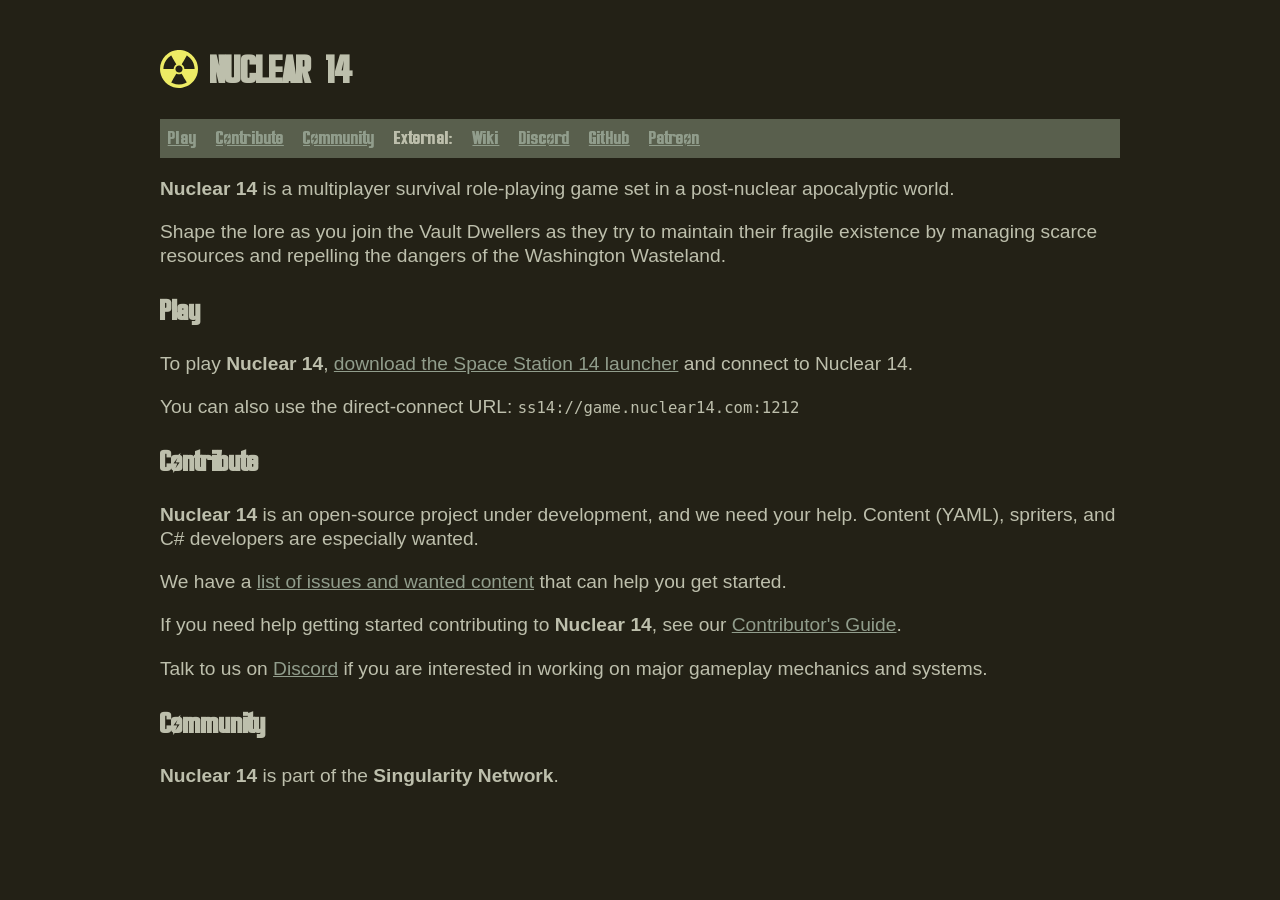
<file: index.html>
<!DOCTYPE HTML>
<html lang="en">
<title>Nuclear 14</title>
<meta charset="UTF-8">
<link rel="stylesheet" href="style/style.css">


<h1><img src='images/trifoil-nc.svg'>NUCLEAR 14</h1>

<ul id='nav'>
<li><a href="#play">Play</a>
<li><a href="#contribute">Contribute</a>
<li><a href="#contribute">Community</a>
<li>External:
<li><a href="https://wiki.singularity14.co.uk/mediawiki/index.php/Nuclear_14:Main_Page">Wiki</a>
<li><a class='external' href="https://nuclear14.com/discord">Discord</a>
<li><a class='external' href="https://github.com/Vault-Overseers/nuclear-14">GitHub</a>
<li><a class='external' href="https://www.patreon.com/SingularityNetwork">Patreon</a>
</ul>

<p>
<b>Nuclear 14</b> is a multiplayer survival role-playing game set in a post-nuclear apocalyptic world.
</p>

<p>
Shape the lore as you join the Vault Dwellers as they try to maintain their fragile existence by managing scarce resources and repelling the dangers of the Washington Wasteland.
</p>

<a name='play'></a>
<h2>Play</h2>
<p>
To play <b>Nuclear 14</b>, <a href='https://spacestation14.com/about/nightlies/'>download the Space Station 14 launcher</a> and connect to Nuclear 14.
</p>

<p>
You can also use the direct-connect URL: <url>ss14://game.nuclear14.com:1212</url>
</p>

<a name='contribute'></a>
<h2>Contribute</h2>
<p>
<b>Nuclear 14</b> is an open-source project under development, and we need your help. Content (YAML), spriters, and C# developers are especially wanted.
</p>

<p>
We have a <a href='https://github.com/Vault-Overseers/nuclear-14/issues'>list of issues and wanted content</a> that can help you get started.
</p>

<p>
If you need help getting started contributing to <b>Nuclear 14</b>, see our <a href="contribute.html">Contributor's Guide</a>.
</p>

<p>
Talk to us on <a href="https://nuclear14.com/discord">Discord</a> if you are interested in working on major gameplay mechanics and systems.
</p>

<a name='contribute'></a>
<h2>Community</h2>
<p>
<b>Nuclear 14</b> is part of the <b>Singularity Network</b>.
</p>
</file>
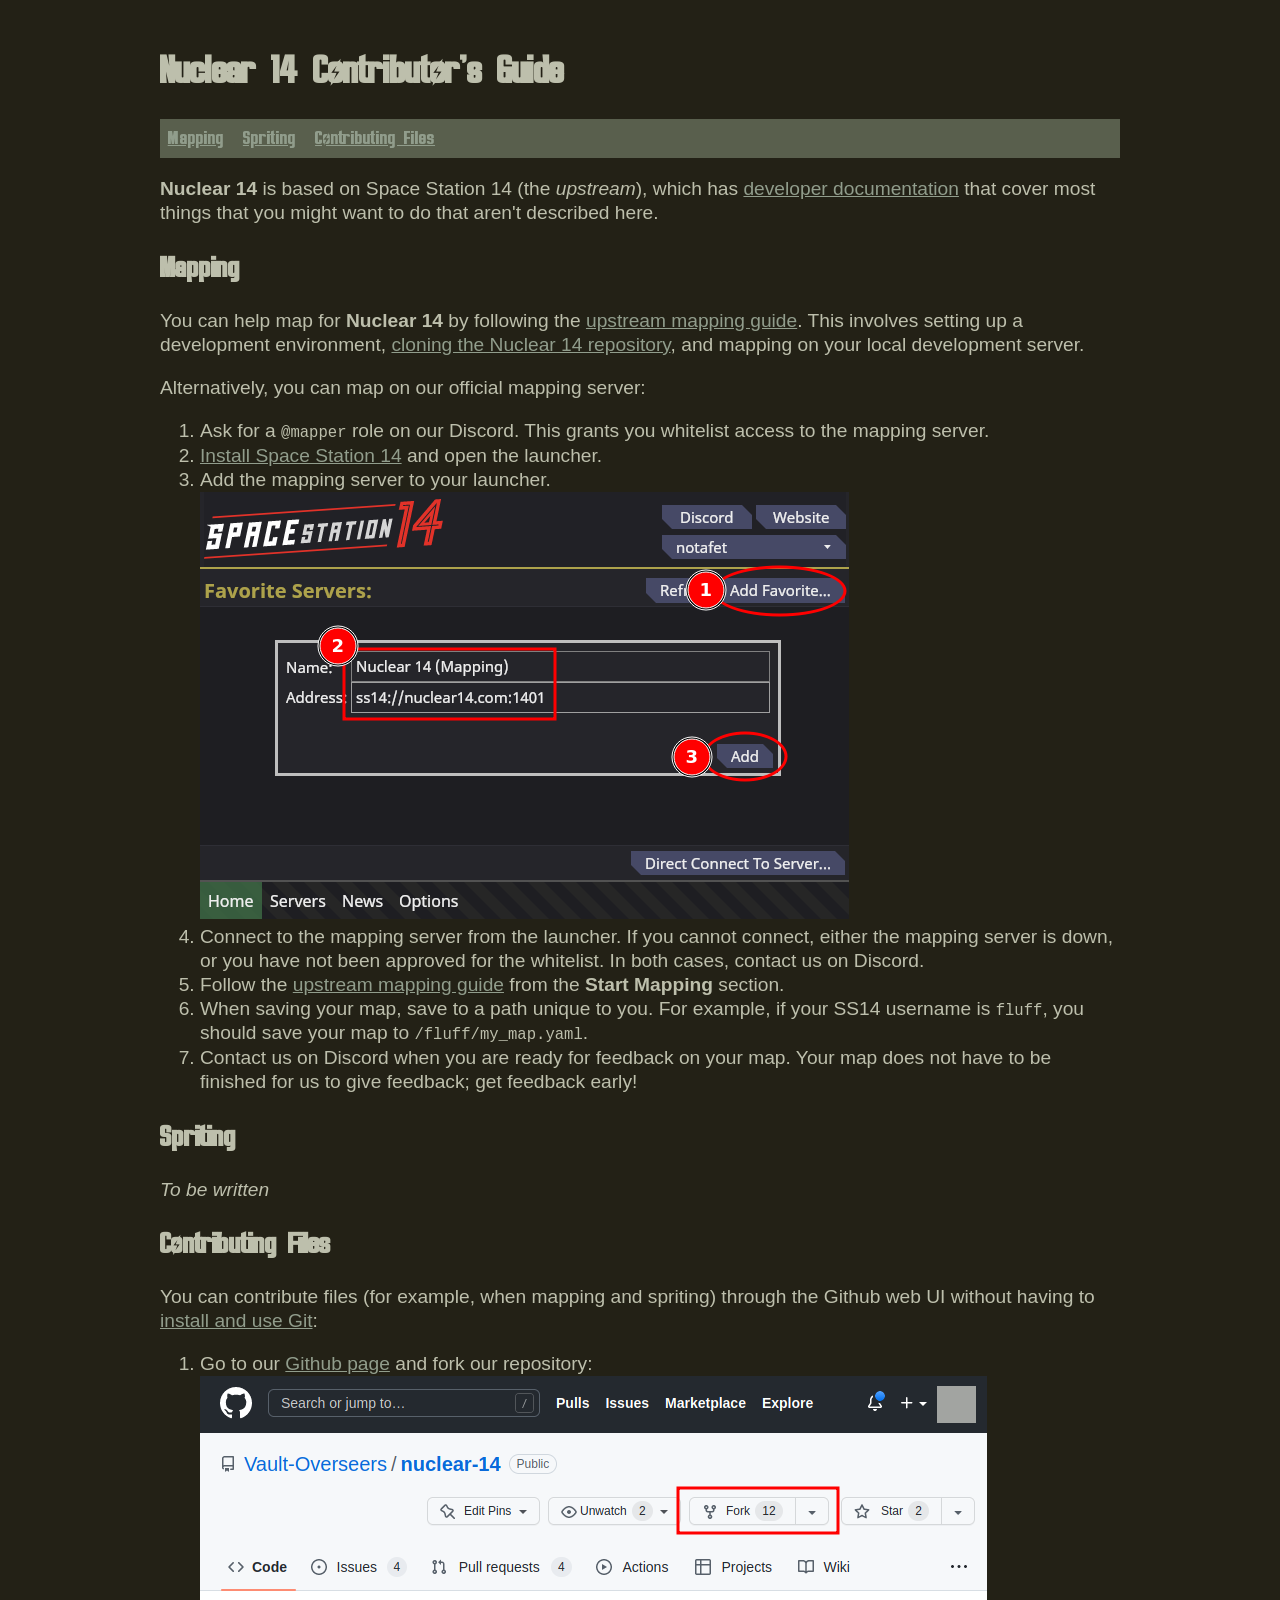
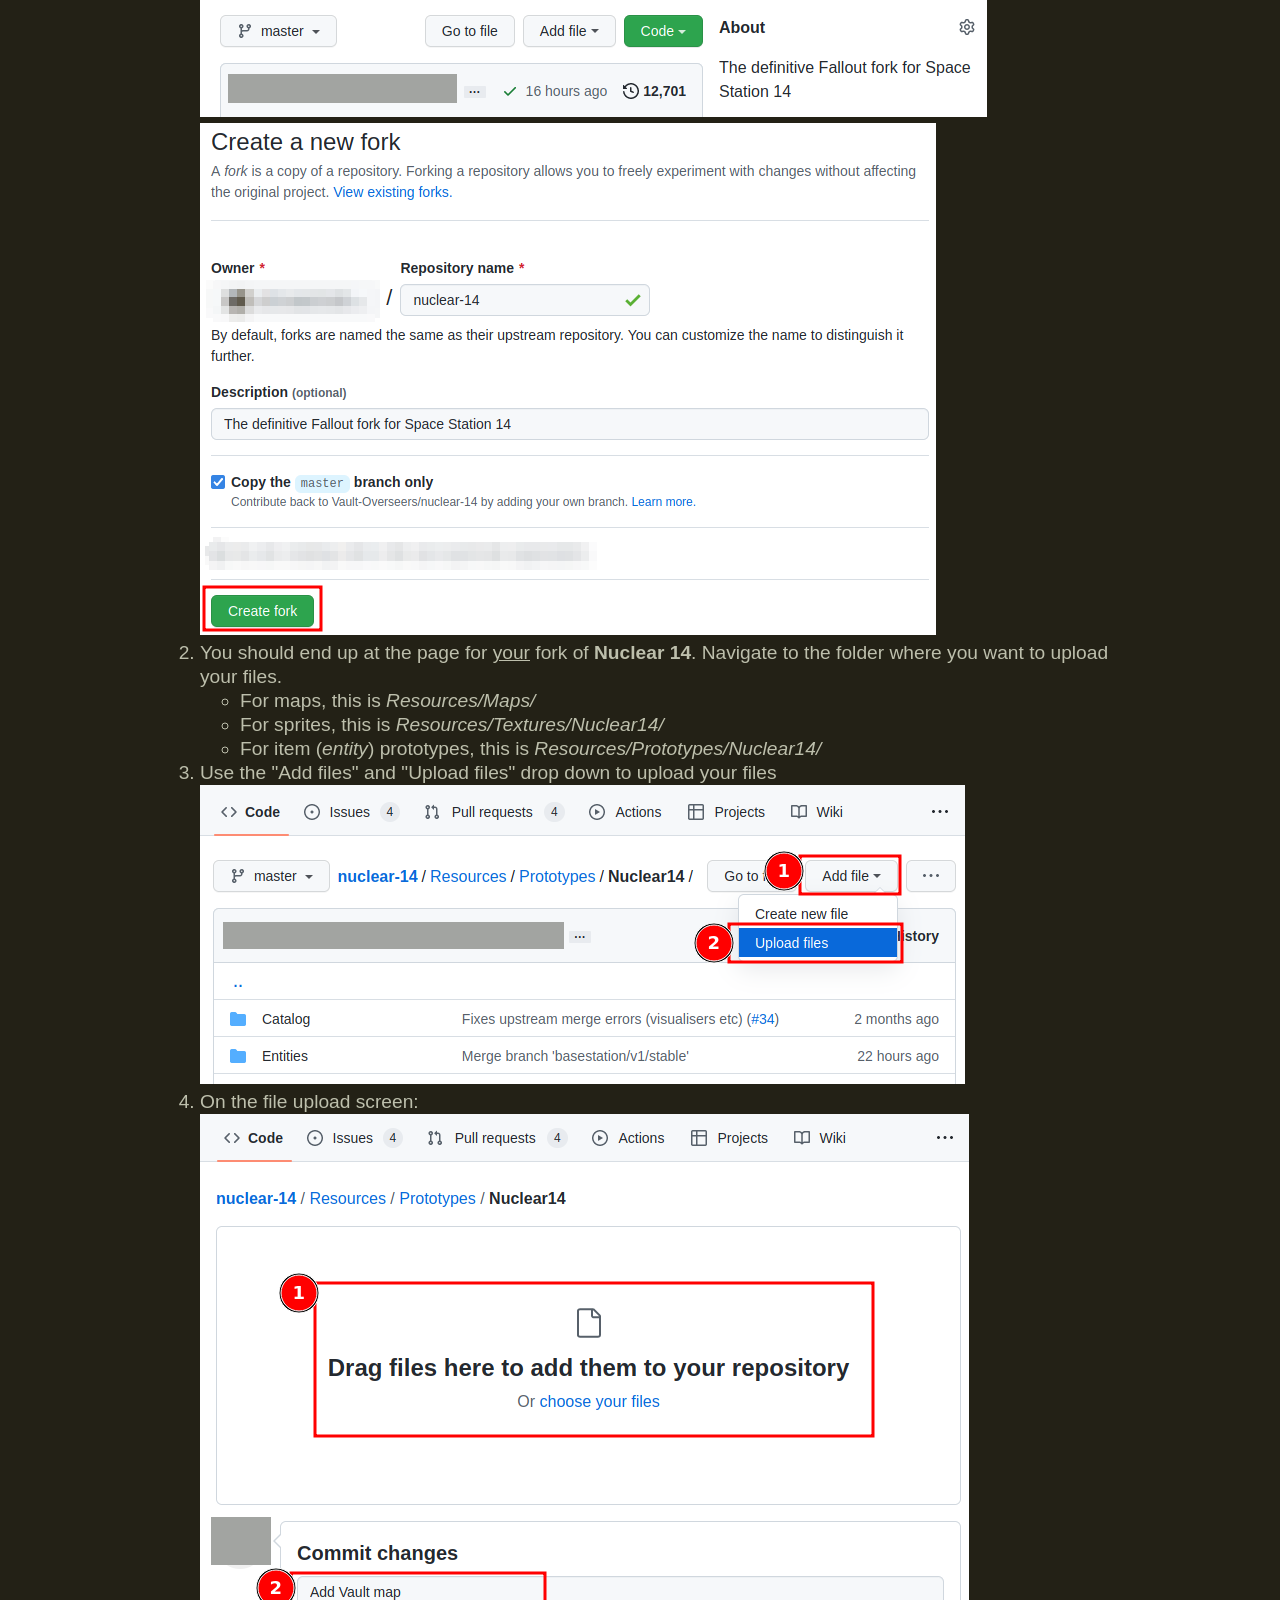
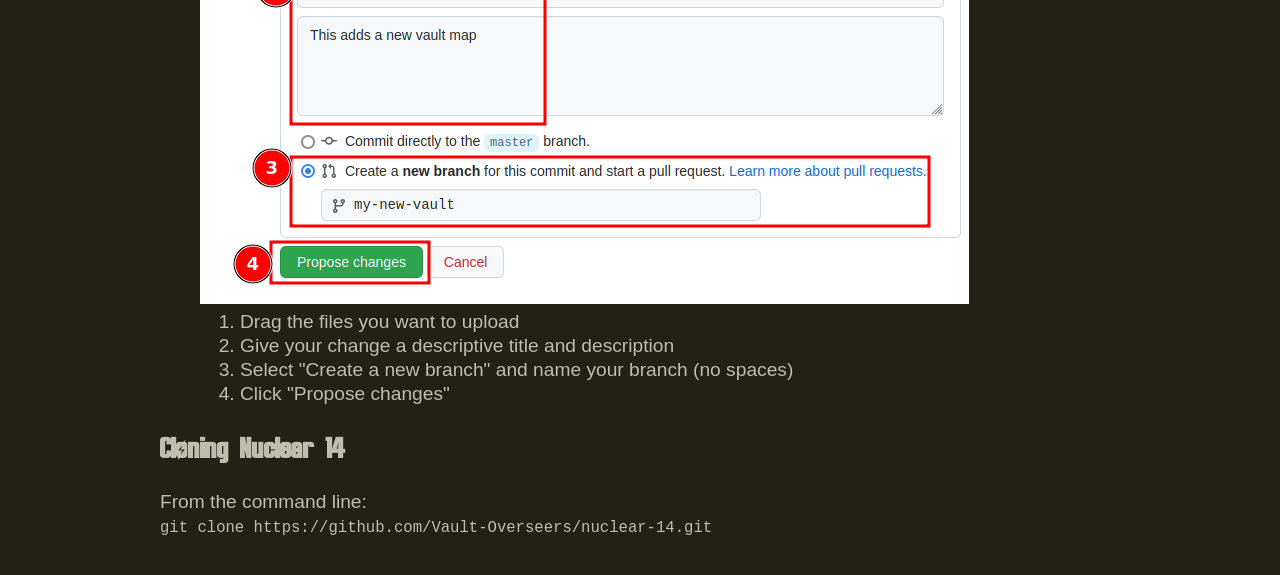
<file: contribute.html>
<!DOCTYPE HTML>
<html lang="en">
<title>Nuclear 14 Contributor's Guide</title>
<meta charset="UTF-8">
<link rel="stylesheet" href="style/style.css">

<h1>Nuclear 14 Contributor's Guide</h1>
<ul id='nav'>
<li><a href="#mapping">Mapping</a>
<li><a href="#spriting">Spriting</a>
<li><a href="#files">Contributing Files</a>
</ul>

<p>
<b>Nuclear 14</b> is based on Space Station 14 (the <i>upstream</i>), which has <a href='https://docs.spacestation14.io/'>developer documentation</a> that cover most things that you might want to do that aren't described here.
</p>

<a name='mapping'></a>
<h2>Mapping</h2>
<p>
You can help map for <b>Nuclear 14</b> by following the <a href='https://docs.spacestation14.io/en/content/mapping'>upstream mapping guide</a>.
This involves setting up a development environment, <a href='#clone'>cloning the Nuclear 14 repository</a>, and mapping on your local development server.
</p>

<p>
Alternatively, you can map on our official mapping server:
</p>

<ol>
<li>Ask for a <code>@mapper</code> role on our Discord. This grants you whitelist access to the mapping server.
<li><a href='https://spacestation14.io/'>Install Space Station 14</a> and open the launcher.
<li>Add the mapping server to your launcher.
    <img src='images/add_favorite_mapping.png' alt='(1) Click "Add Favorite..." (2) Fill in "Nuclear 14 (Mapping)" as the name and "ss14://nuclear14.com:1401" as the address (3) Click "Add"'>
<li>Connect to the mapping server from the launcher. If you cannot connect, either the mapping server is down, or you have not been approved for the whitelist.
    In both cases, contact us on Discord.
<li>Follow the <a href='https://docs.spacestation14.io/en/content/mapping'>upstream mapping guide</a> from the <b>Start Mapping</b> section.
<li>When saving your map, save to a path unique to you. For example, if your SS14 username is <code>fluff</code>, you should save your map to <code>/fluff/my_map.yaml</code>.
<li>Contact us on Discord when you are ready for feedback on your map. Your map does not have to be finished for us to give feedback; get feedback early!
</ol>

<a name='spriting'></a>
<h2>Spriting</h2>
<i>To be written</i>

<a name='files'></a>
<h2>Contributing Files</h2>
You can contribute files (for example, when mapping and spriting) through the Github web UI without having to <a href='https://docs.spacestation14.io/en/getting-started/git'>install and use Git</a>:

<ol>
<li>Go to our <a href='https://github.com/Vault-Overseers/nuclear-14'>Github page</a> and fork our repository:<br>
    <img src='images/webpr_1_fork.png' alt='Click "Fork"'>
    <img src='images/webpr_2_create_fork.png' alt='Accept the defaults and click "Create Fork"'>
<li>You should end up at the page for <u>your</u> fork of <b>Nuclear 14</b>. Navigate to the folder where you want to upload your files.
    <ul>
    <li>For maps, this is <i>Resources/Maps/</i>
    <li>For sprites, this is <i>Resources/Textures/Nuclear14/</i>
    <li>For item (<i>entity</i>) prototypes, this is <i>Resources/Prototypes/Nuclear14/</i>
    </ul>
<li>Use the "Add files" and "Upload files" drop down to upload your files
    <img src='images/webpr_3_upload.png' alt='Click "Add file" then "Upload files"'>
<li>On the file upload screen:
    <img src='images/webpr_4_pr.png' alt='File upload screen'>
    <ol>
    <li>Drag the files you want to upload
    <li>Give your change a descriptive title and description
    <li>Select "Create a new branch" and name your branch (no spaces)
    <li>Click "Propose changes"
    </ol>
</ol>

<a name='clone'></a>
<h2>Cloning Nuclear 14</h2>
<p>
From the command line:<br>
<code>git clone https://github.com/Vault-Overseers/nuclear-14.git</code>
</p>
</file>
<file: style/style.css>
/*
 * color scheme
#BDBFAC -- fg
#232116 -- bg
#787864
#595F4D
#919D8C
#8E9494
#585454
*/

@font-face {
    font-family: Overseer;
    src: url('Overseer.otf');
    font-weight: normal;
    font-style: normal;
}

body {
    font-family: Roboto, Arial, sans-serif;
    line-height: 1.25;
    margin: 0 auto;
    max-width: 50em;
    padding: 1em 1em;
    background-color: #232116;
    color: #BDBFAC;
    font-size: 120%;
}

#nav {
    font-family: Overseer;
    display: flex;
    list-style-type: none;
    padding: 0.4em;
    margin: 0;
    background: #595F4D;
}

#nav li {
    margin-right: 1em;
}

h1 {
    display: flex;
    align-items: center;
}

h1 img {
    margin-right: 0.3em;
    height: 1em;
}

h1, h2, h3, h4, h5, h6 {
    font-family: Overseer;
}

a {
    color: #919D8C;
}

a.external {
}

a:hover {
    color: #BDBFAC;
}

url {
    font-family: monospace;
}
</file>
